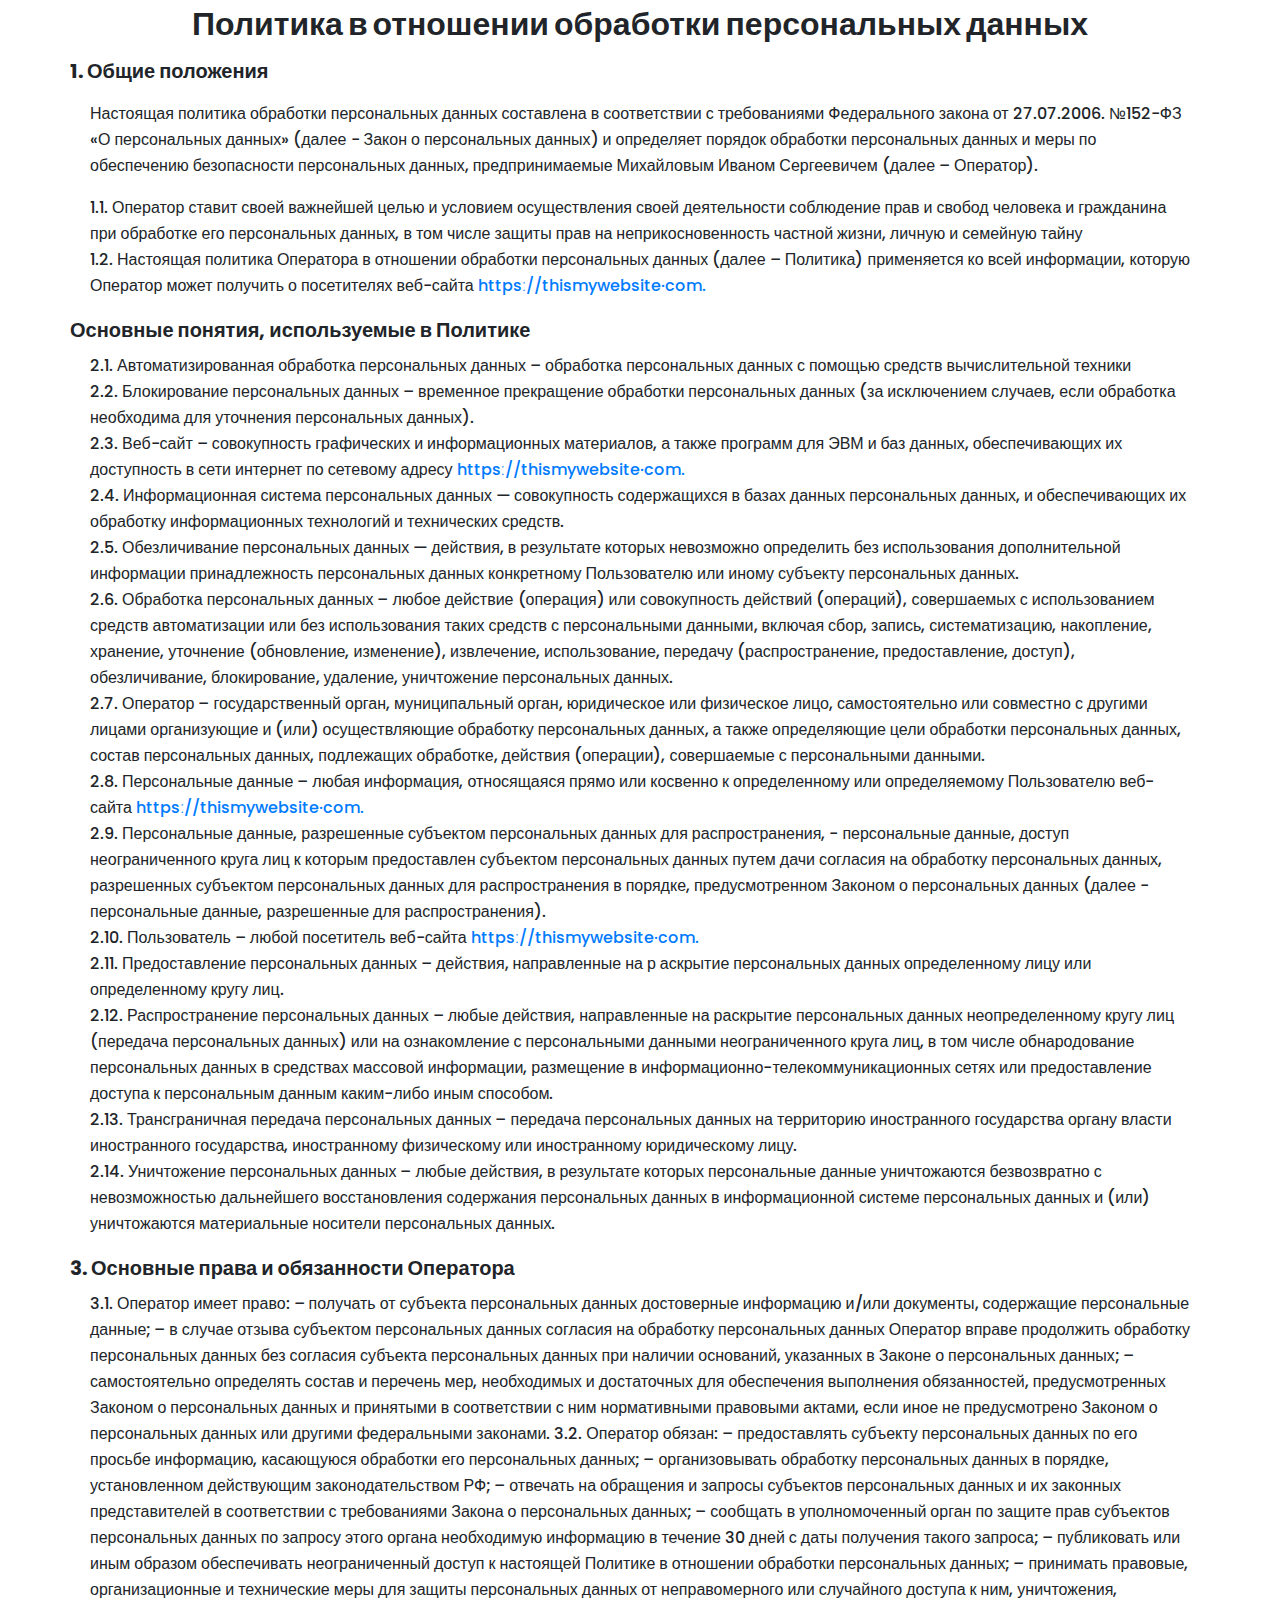
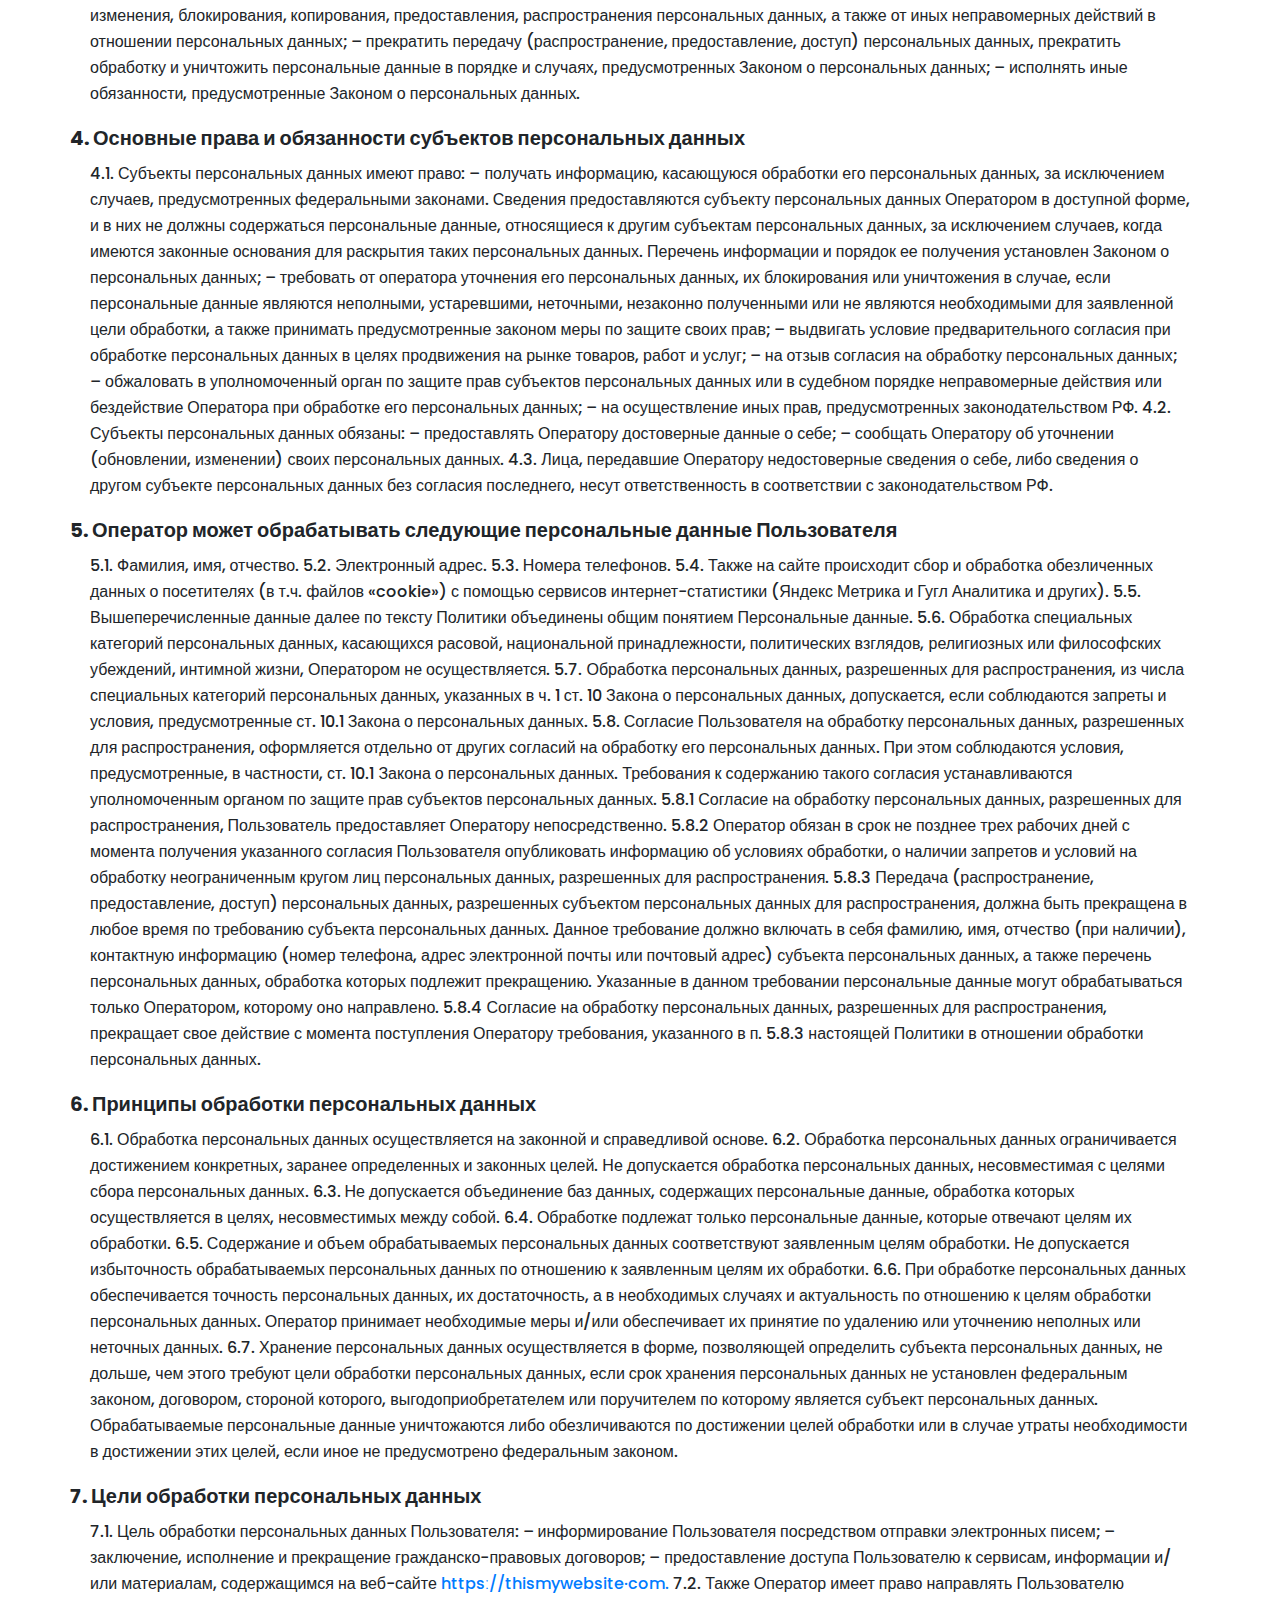
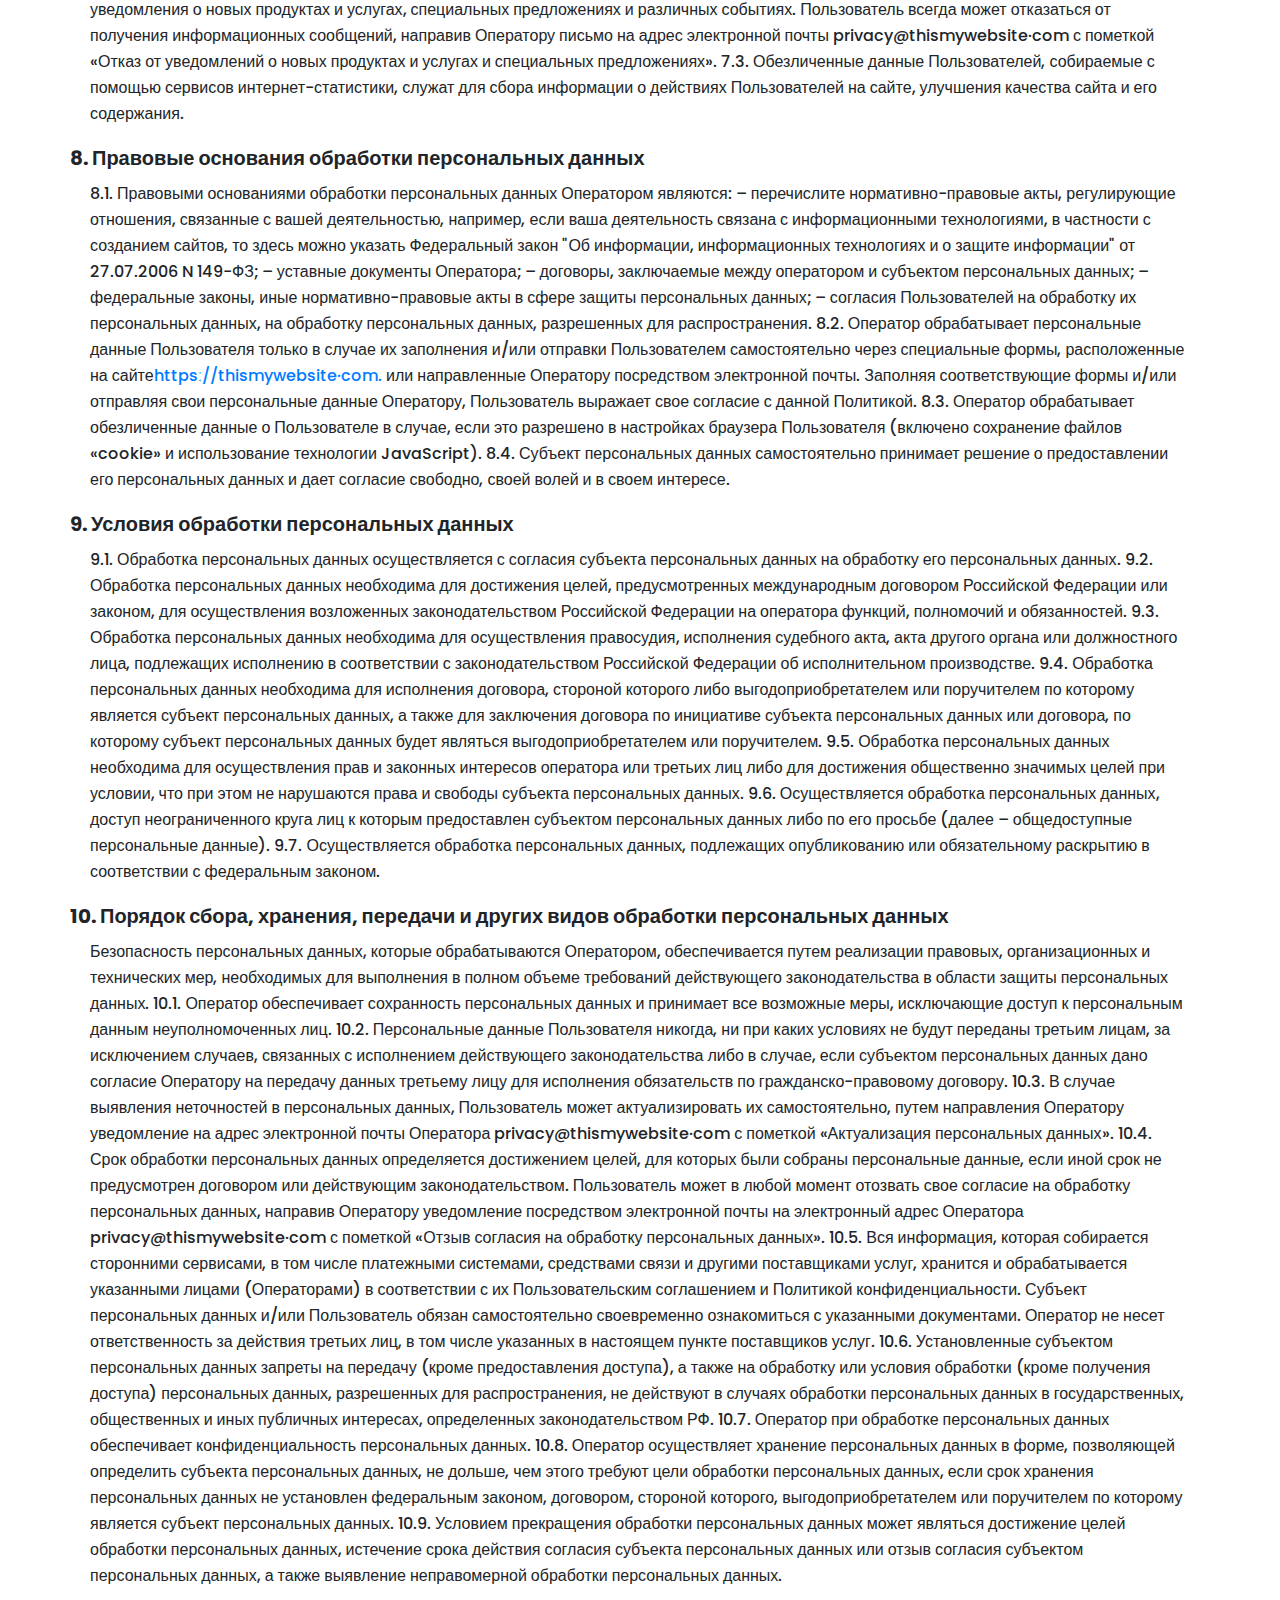
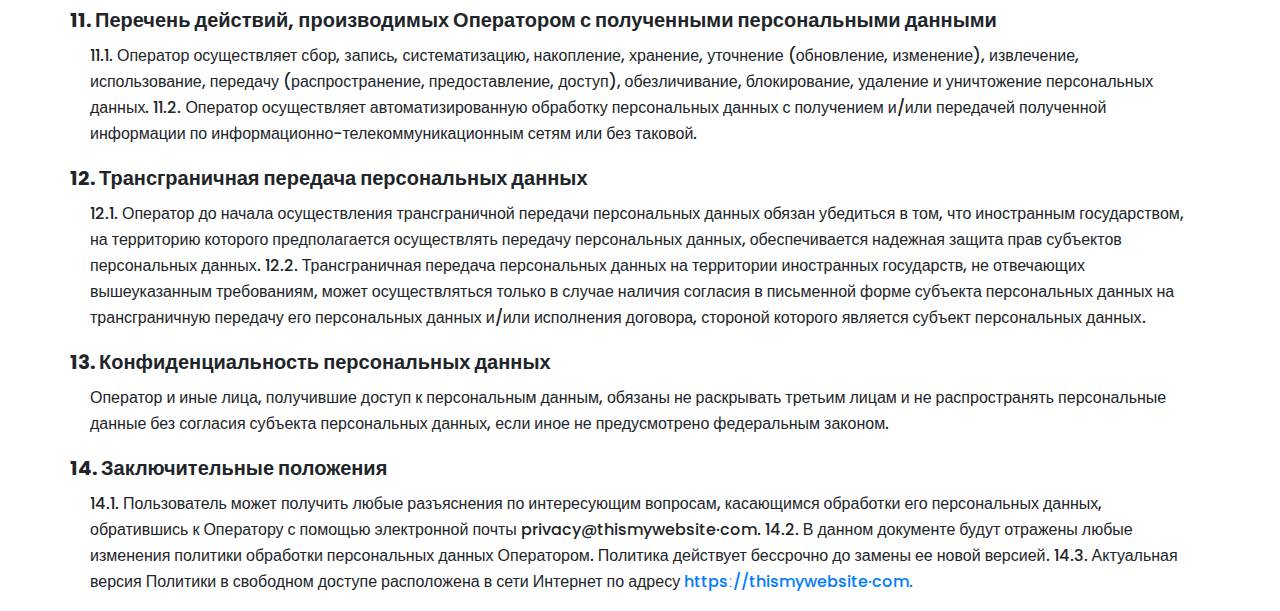
<file: policy.html>
<!DOCTYPE html><html lang="ru"><head><meta charset="UTF-8"><meta http-equiv="X-UA-Compatible" content="IE=edge"><meta name="viewport" content="width=device-width,initial-scale=1"><title>Policy</title><link rel="stylesheet" href="css/style.min.css"></head><body><section><div class="container"><h1>Политика в отношении обработки персональных данных</h1><h2>1. Общие положения</h2><div class="provisions"><p>Настоящая политика обработки персональных данных составлена в соответствии с требованиями Федерального закона от 27.07.2006. №152-ФЗ «О персональных данных» (далее - Закон о персональных данных) и определяет порядок обработки персональных данных и меры по обеспечению безопасности персональных данных, предпринимаемые Михайловым Иваном Сергеевичем (далее – Оператор).</p><p class="1">1.1. Оператор ставит своей важнейшей целью и условием осуществления своей деятельности соблюдение прав и свобод человека и гражданина при обработке его персональных данных, в том числе защиты прав на неприкосновенность частной жизни, личную и семейную тайну<br>1.2. Настоящая политика Оператора в отношении обработки персональных данных (далее – Политика) применяется ко всей информации, которую Оператор может получить о посетителях веб-сайта <a href="http://localhost:3000/">httpsː//thismywebsite·com.</a></p><h2>Основные понятия, используемые в Политике</h2><p class="2">2.1. Автоматизированная обработка персональных данных – обработка персональных данных с помощью средств вычислительной техники<br>2.2. Блокирование персональных данных – временное прекращение обработки персональных данных (за исключением случаев, если обработка необходима для уточнения персональных данных).<br>2.3. Веб-сайт – совокупность графических и информационных материалов, а также программ для ЭВМ и баз данных, обеспечивающих их доступность в сети интернет по сетевому адресу <a href="http://localhost:3000/">httpsː//thismywebsite·com.</a><br>2.4. Информационная система персональных данных — совокупность содержащихся в базах данных персональных данных, и обеспечивающих их обработку информационных технологий и технических средств.<br>2.5. Обезличивание персональных данных — действия, в результате которых невозможно определить без использования дополнительной информации принадлежность персональных данных конкретному Пользователю или иному субъекту персональных данных.<br>2.6. Обработка персональных данных – любое действие (операция) или совокупность действий (операций), совершаемых с использованием средств автоматизации или без использования таких средств с персональными данными, включая сбор, запись, систематизацию, накопление, хранение, уточнение (обновление, изменение), извлечение, использование, передачу (распространение, предоставление, доступ), обезличивание, блокирование, удаление, уничтожение персональных данных.<br>2.7. Оператор – государственный орган, муниципальный орган, юридическое или физическое лицо, самостоятельно или совместно с другими лицами организующие и (или) осуществляющие обработку персональных данных, а также определяющие цели обработки персональных данных, состав персональных данных, подлежащих обработке, действия (операции), совершаемые с персональными данными.<br>2.8. Персональные данные – любая информация, относящаяся прямо или косвенно к определенному или определяемому Пользователю веб-сайта <a href="http://localhost:3000/">httpsː//thismywebsite·com.</a><br>2.9. Персональные данные, разрешенные субъектом персональных данных для распространения, - персональные данные, доступ неограниченного круга лиц к которым предоставлен субъектом персональных данных путем дачи согласия на обработку персональных данных, разрешенных субъектом персональных данных для распространения в порядке, предусмотренном Законом о персональных данных (далее - персональные данные, разрешенные для распространения).<br>2.10. Пользователь – любой посетитель веб-сайта <a href="http://localhost:3000/">httpsː//thismywebsite·com.</a><br>2.11. Предоставление персональных данных – действия, направленные на р аскрытие персональных данных определенному лицу или определенному кругу лиц.<br>2.12. Распространение персональных данных – любые действия, направленные на раскрытие персональных данных неопределенному кругу лиц (передача персональных данных) или на ознакомление с персональными данными неограниченного круга лиц, в том числе обнародование персональных данных в средствах массовой информации, размещение в информационно-телекоммуникационных сетях или предоставление доступа к персональным данным каким-либо иным способом.<br>2.13. Трансграничная передача персональных данных – передача персональных данных на территорию иностранного государства органу власти иностранного государства, иностранному физическому или иностранному юридическому лицу.<br>2.14. Уничтожение персональных данных – любые действия, в результате которых персональные данные уничтожаются безвозвратно с невозможностью дальнейшего восстановления содержания персональных данных в информационной системе персональных данных и (или) уничтожаются материальные носители персональных данных.</p><h2>3. Основные права и обязанности Оператора</h2><p class="3">3.1. Оператор имеет право: – получать от субъекта персональных данных достоверные информацию и/или документы, содержащие персональные данные; – в случае отзыва субъектом персональных данных согласия на обработку персональных данных Оператор вправе продолжить обработку персональных данных без согласия субъекта персональных данных при наличии оснований, указанных в Законе о персональных данных; – самостоятельно определять состав и перечень мер, необходимых и достаточных для обеспечения выполнения обязанностей, предусмотренных Законом о персональных данных и принятыми в соответствии с ним нормативными правовыми актами, если иное не предусмотрено Законом о персональных данных или другими федеральными законами. 3.2. Оператор обязан: – предоставлять субъекту персональных данных по его просьбе информацию, касающуюся обработки его персональных данных; – организовывать обработку персональных данных в порядке, установленном действующим законодательством РФ; – отвечать на обращения и запросы субъектов персональных данных и их законных представителей в соответствии с требованиями Закона о персональных данных; – сообщать в уполномоченный орган по защите прав субъектов персональных данных по запросу этого органа необходимую информацию в течение 30 дней с даты получения такого запроса; – публиковать или иным образом обеспечивать неограниченный доступ к настоящей Политике в отношении обработки персональных данных; – принимать правовые, организационные и технические меры для защиты персональных данных от неправомерного или случайного доступа к ним, уничтожения, изменения, блокирования, копирования, предоставления, распространения персональных данных, а также от иных неправомерных действий в отношении персональных данных; – прекратить передачу (распространение, предоставление, доступ) персональных данных, прекратить обработку и уничтожить персональные данные в порядке и случаях, предусмотренных Законом о персональных данных; – исполнять иные обязанности, предусмотренные Законом о персональных данных.</p><h2>4. Основные права и обязанности субъектов персональных данных</h2><p class="4">4.1. Субъекты персональных данных имеют право: – получать информацию, касающуюся обработки его персональных данных, за исключением случаев, предусмотренных федеральными законами. Сведения предоставляются субъекту персональных данных Оператором в доступной форме, и в них не должны содержаться персональные данные, относящиеся к другим субъектам персональных данных, за исключением случаев, когда имеются законные основания для раскрытия таких персональных данных. Перечень информации и порядок ее получения установлен Законом о персональных данных; – требовать от оператора уточнения его персональных данных, их блокирования или уничтожения в случае, если персональные данные являются неполными, устаревшими, неточными, незаконно полученными или не являются необходимыми для заявленной цели обработки, а также принимать предусмотренные законом меры по защите своих прав; – выдвигать условие предварительного согласия при обработке персональных данных в целях продвижения на рынке товаров, работ и услуг; – на отзыв согласия на обработку персональных данных; – обжаловать в уполномоченный орган по защите прав субъектов персональных данных или в судебном порядке неправомерные действия или бездействие Оператора при обработке его персональных данных; – на осуществление иных прав, предусмотренных законодательством РФ. 4.2. Субъекты персональных данных обязаны: – предоставлять Оператору достоверные данные о себе; – сообщать Оператору об уточнении (обновлении, изменении) своих персональных данных. 4.3. Лица, передавшие Оператору недостоверные сведения о себе, либо сведения о другом субъекте персональных данных без согласия последнего, несут ответственность в соответствии с законодательством РФ.</p><h2>5. Оператор может обрабатывать следующие персональные данные Пользователя</h2><p class="5">5.1. Фамилия, имя, отчество. 5.2. Электронный адрес. 5.3. Номера телефонов. 5.4. Также на сайте происходит сбор и обработка обезличенных данных о посетителях (в т.ч. файлов «cookie») с помощью сервисов интернет-статистики (Яндекс Метрика и Гугл Аналитика и других). 5.5. Вышеперечисленные данные далее по тексту Политики объединены общим понятием Персональные данные. 5.6. Обработка специальных категорий персональных данных, касающихся расовой, национальной принадлежности, политических взглядов, религиозных или философских убеждений, интимной жизни, Оператором не осуществляется. 5.7. Обработка персональных данных, разрешенных для распространения, из числа специальных категорий персональных данных, указанных в ч. 1 ст. 10 Закона о персональных данных, допускается, если соблюдаются запреты и условия, предусмотренные ст. 10.1 Закона о персональных данных. 5.8. Согласие Пользователя на обработку персональных данных, разрешенных для распространения, оформляется отдельно от других согласий на обработку его персональных данных. При этом соблюдаются условия, предусмотренные, в частности, ст. 10.1 Закона о персональных данных. Требования к содержанию такого согласия устанавливаются уполномоченным органом по защите прав субъектов персональных данных. 5.8.1 Согласие на обработку персональных данных, разрешенных для распространения, Пользователь предоставляет Оператору непосредственно. 5.8.2 Оператор обязан в срок не позднее трех рабочих дней с момента получения указанного согласия Пользователя опубликовать информацию об условиях обработки, о наличии запретов и условий на обработку неограниченным кругом лиц персональных данных, разрешенных для распространения. 5.8.3 Передача (распространение, предоставление, доступ) персональных данных, разрешенных субъектом персональных данных для распространения, должна быть прекращена в любое время по требованию субъекта персональных данных. Данное требование должно включать в себя фамилию, имя, отчество (при наличии), контактную информацию (номер телефона, адрес электронной почты или почтовый адрес) субъекта персональных данных, а также перечень персональных данных, обработка которых подлежит прекращению. Указанные в данном требовании персональные данные могут обрабатываться только Оператором, которому оно направлено. 5.8.4 Согласие на обработку персональных данных, разрешенных для распространения, прекращает свое действие с момента поступления Оператору требования, указанного в п. 5.8.3 настоящей Политики в отношении обработки персональных данных.</p><h2>6. Принципы обработки персональных данных</h2><p class="6">6.1. Обработка персональных данных осуществляется на законной и справедливой основе. 6.2. Обработка персональных данных ограничивается достижением конкретных, заранее определенных и законных целей. Не допускается обработка персональных данных, несовместимая с целями сбора персональных данных. 6.3. Не допускается объединение баз данных, содержащих персональные данные, обработка которых осуществляется в целях, несовместимых между собой. 6.4. Обработке подлежат только персональные данные, которые отвечают целям их обработки. 6.5. Содержание и объем обрабатываемых персональных данных соответствуют заявленным целям обработки. Не допускается избыточность обрабатываемых персональных данных по отношению к заявленным целям их обработки. 6.6. При обработке персональных данных обеспечивается точность персональных данных, их достаточность, а в необходимых случаях и актуальность по отношению к целям обработки персональных данных. Оператор принимает необходимые меры и/или обеспечивает их принятие по удалению или уточнению неполных или неточных данных. 6.7. Хранение персональных данных осуществляется в форме, позволяющей определить субъекта персональных данных, не дольше, чем этого требуют цели обработки персональных данных, если срок хранения персональных данных не установлен федеральным законом, договором, стороной которого, выгодоприобретателем или поручителем по которому является субъект персональных данных. Обрабатываемые персональные данные уничтожаются либо обезличиваются по достижении целей обработки или в случае утраты необходимости в достижении этих целей, если иное не предусмотрено федеральным законом.</p><h2>7. Цели обработки персональных данных</h2><p class="7">7.1. Цель обработки персональных данных Пользователя: – информирование Пользователя посредством отправки электронных писем; – заключение, исполнение и прекращение гражданско-правовых договоров; – предоставление доступа Пользователю к сервисам, информации и/или материалам, содержащимся на веб-сайте <a href="http://localhost:3000/">httpsː//thismywebsite·com.</a> 7.2. Также Оператор имеет право направлять Пользователю уведомления о новых продуктах и услугах, специальных предложениях и различных событиях. Пользователь всегда может отказаться от получения информационных сообщений, направив Оператору письмо на адрес электронной почты privacy@thismywebsite·com с пометкой «Отказ от уведомлений о новых продуктах и услугах и специальных предложениях». 7.3. Обезличенные данные Пользователей, собираемые с помощью сервисов интернет-статистики, служат для сбора информации о действиях Пользователей на сайте, улучшения качества сайта и его содержания.</p><h2>8. Правовые основания обработки персональных данных</h2><p class="8">8.1. Правовыми основаниями обработки персональных данных Оператором являются: – перечислите нормативно-правовые акты, регулирующие отношения, связанные с вашей деятельностью, например, если ваша деятельность связана с информационными технологиями, в частности с созданием сайтов, то здесь можно указать Федеральный закон "Об информации, информационных технологиях и о защите информации" от 27.07.2006 N 149-ФЗ; – уставные документы Оператора; – договоры, заключаемые между оператором и субъектом персональных данных; – федеральные законы, иные нормативно-правовые акты в сфере защиты персональных данных; – согласия Пользователей на обработку их персональных данных, на обработку персональных данных, разрешенных для распространения. 8.2. Оператор обрабатывает персональные данные Пользователя только в случае их заполнения и/или отправки Пользователем самостоятельно через специальные формы, расположенные на сайте<a href="http://localhost:3000/">httpsː//thismywebsite·com.</a> или направленные Оператору посредством электронной почты. Заполняя соответствующие формы и/или отправляя свои персональные данные Оператору, Пользователь выражает свое согласие с данной Политикой. 8.3. Оператор обрабатывает обезличенные данные о Пользователе в случае, если это разрешено в настройках браузера Пользователя (включено сохранение файлов «cookie» и использование технологии JavaScript). 8.4. Субъект персональных данных самостоятельно принимает решение о предоставлении его персональных данных и дает согласие свободно, своей волей и в своем интересе.</p><h2>9. Условия обработки персональных данных</h2><p class="9">9.1. Обработка персональных данных осуществляется с согласия субъекта персональных данных на обработку его персональных данных. 9.2. Обработка персональных данных необходима для достижения целей, предусмотренных международным договором Российской Федерации или законом, для осуществления возложенных законодательством Российской Федерации на оператора функций, полномочий и обязанностей. 9.3. Обработка персональных данных необходима для осуществления правосудия, исполнения судебного акта, акта другого органа или должностного лица, подлежащих исполнению в соответствии с законодательством Российской Федерации об исполнительном производстве. 9.4. Обработка персональных данных необходима для исполнения договора, стороной которого либо выгодоприобретателем или поручителем по которому является субъект персональных данных, а также для заключения договора по инициативе субъекта персональных данных или договора, по которому субъект персональных данных будет являться выгодоприобретателем или поручителем. 9.5. Обработка персональных данных необходима для осуществления прав и законных интересов оператора или третьих лиц либо для достижения общественно значимых целей при условии, что при этом не нарушаются права и свободы субъекта персональных данных. 9.6. Осуществляется обработка персональных данных, доступ неограниченного круга лиц к которым предоставлен субъектом персональных данных либо по его просьбе (далее – общедоступные персональные данные). 9.7. Осуществляется обработка персональных данных, подлежащих опубликованию или обязательному раскрытию в соответствии с федеральным законом.</p><h2>10. Порядок сбора, хранения, передачи и других видов обработки персональных данных</h2><p class="10">Безопасность персональных данных, которые обрабатываются Оператором, обеспечивается путем реализации правовых, организационных и технических мер, необходимых для выполнения в полном объеме требований действующего законодательства в области защиты персональных данных. 10.1. Оператор обеспечивает сохранность персональных данных и принимает все возможные меры, исключающие доступ к персональным данным неуполномоченных лиц. 10.2. Персональные данные Пользователя никогда, ни при каких условиях не будут переданы третьим лицам, за исключением случаев, связанных с исполнением действующего законодательства либо в случае, если субъектом персональных данных дано согласие Оператору на передачу данных третьему лицу для исполнения обязательств по гражданско-правовому договору. 10.3. В случае выявления неточностей в персональных данных, Пользователь может актуализировать их самостоятельно, путем направления Оператору уведомление на адрес электронной почты Оператора privacy@thismywebsite·com с пометкой «Актуализация персональных данных». 10.4. Срок обработки персональных данных определяется достижением целей, для которых были собраны персональные данные, если иной срок не предусмотрен договором или действующим законодательством. Пользователь может в любой момент отозвать свое согласие на обработку персональных данных, направив Оператору уведомление посредством электронной почты на электронный адрес Оператора privacy@thismywebsite·com с пометкой «Отзыв согласия на обработку персональных данных». 10.5. Вся информация, которая собирается сторонними сервисами, в том числе платежными системами, средствами связи и другими поставщиками услуг, хранится и обрабатывается указанными лицами (Операторами) в соответствии с их Пользовательским соглашением и Политикой конфиденциальности. Субъект персональных данных и/или Пользователь обязан самостоятельно своевременно ознакомиться с указанными документами. Оператор не несет ответственность за действия третьих лиц, в том числе указанных в настоящем пункте поставщиков услуг. 10.6. Установленные субъектом персональных данных запреты на передачу (кроме предоставления доступа), а также на обработку или условия обработки (кроме получения доступа) персональных данных, разрешенных для распространения, не действуют в случаях обработки персональных данных в государственных, общественных и иных публичных интересах, определенных законодательством РФ. 10.7. Оператор при обработке персональных данных обеспечивает конфиденциальность персональных данных. 10.8. Оператор осуществляет хранение персональных данных в форме, позволяющей определить субъекта персональных данных, не дольше, чем этого требуют цели обработки персональных данных, если срок хранения персональных данных не установлен федеральным законом, договором, стороной которого, выгодоприобретателем или поручителем по которому является субъект персональных данных. 10.9. Условием прекращения обработки персональных данных может являться достижение целей обработки персональных данных, истечение срока действия согласия субъекта персональных данных или отзыв согласия субъектом персональных данных, а также выявление неправомерной обработки персональных данных.</p><h2>11. Перечень действий, производимых Оператором с полученными персональными данными</h2><p class="11">11.1. Оператор осуществляет сбор, запись, систематизацию, накопление, хранение, уточнение (обновление, изменение), извлечение, использование, передачу (распространение, предоставление, доступ), обезличивание, блокирование, удаление и уничтожение персональных данных. 11.2. Оператор осуществляет автоматизированную обработку персональных данных с получением и/или передачей полученной информации по информационно-телекоммуникационным сетям или без таковой.</p><h2>12. Трансграничная передача персональных данных</h2><p class="12">12.1. Оператор до начала осуществления трансграничной передачи персональных данных обязан убедиться в том, что иностранным государством, на территорию которого предполагается осуществлять передачу персональных данных, обеспечивается надежная защита прав субъектов персональных данных. 12.2. Трансграничная передача персональных данных на территории иностранных государств, не отвечающих вышеуказанным требованиям, может осуществляться только в случае наличия согласия в письменной форме субъекта персональных данных на трансграничную передачу его персональных данных и/или исполнения договора, стороной которого является субъект персональных данных.</p><h2>13. Конфиденциальность персональных данных</h2><p class="13">Оператор и иные лица, получившие доступ к персональным данным, обязаны не раскрывать третьим лицам и не распространять персональные данные без согласия субъекта персональных данных, если иное не предусмотрено федеральным законом.</p><h2>14. Заключительные положения</h2><p class="14">14.1. Пользователь может получить любые разъяснения по интересующим вопросам, касающимся обработки его персональных данных, обратившись к Оператору с помощью электронной почты privacy@thismywebsite·com. 14.2. В данном документе будут отражены любые изменения политики обработки персональных данных Оператором. Политика действует бессрочно до замены ее новой версией. 14.3. Актуальная версия Политики в свободном доступе расположена в сети Интернет по адресу <a href="http://localhost:3000/">httpsː//thismywebsite·com.</a></p></div></div></section></body></html>
</file>
<file: css/style.min.css>
/*!
 * Bootstrap Reboot v4.3.1 (https://getbootstrap.com/)
 * Copyright 2011-2019 The Bootstrap Authors
 * Copyright 2011-2019 Twitter, Inc.
 * Licensed under MIT (https://github.com/twbs/bootstrap/blob/master/LICENSE)
 * Forked from Normalize.css, licensed MIT (https://github.com/necolas/normalize.css/blob/master/LICENSE.md)
 */@import url(https://fonts.googleapis.com/css2?family=Poppins:wght@500;700&display=swap);*,::after,::before{box-sizing:border-box}html{font-family:sans-serif;line-height:1.15;-webkit-text-size-adjust:100%;-webkit-tap-highlight-color:transparent}article,aside,figcaption,figure,footer,header,hgroup,main,nav,section{display:block}body{margin:0;font-family:-apple-system,BlinkMacSystemFont,"Segoe UI",Roboto,"Helvetica Neue",Arial,"Noto Sans",sans-serif,"Apple Color Emoji","Segoe UI Emoji","Segoe UI Symbol","Noto Color Emoji";font-size:1rem;font-weight:400;line-height:1.5;color:#212529;text-align:left;background-color:#fff}[tabindex="-1"]:focus{outline:0!important}hr{box-sizing:content-box;height:0;overflow:visible}h1,h2,h3,h4,h5,h6{margin-top:0;margin-bottom:.5rem}p{margin-top:0;margin-bottom:1rem}abbr[data-original-title],abbr[title]{text-decoration:underline;-webkit-text-decoration:underline dotted;text-decoration:underline dotted;cursor:help;border-bottom:0;-webkit-text-decoration-skip-ink:none;text-decoration-skip-ink:none}address{margin-bottom:1rem;font-style:normal;line-height:inherit}dl,ol,ul{margin-top:0;margin-bottom:1rem}ol ol,ol ul,ul ol,ul ul{margin-bottom:0}dt{font-weight:700}dd{margin-bottom:.5rem;margin-left:0}blockquote{margin:0 0 1rem}b,strong{font-weight:bolder}small{font-size:80%}sub,sup{position:relative;font-size:75%;line-height:0;vertical-align:baseline}sub{bottom:-.25em}sup{top:-.5em}a{color:#007bff;text-decoration:none;background-color:transparent}a:hover{color:#0056b3;text-decoration:underline}a:not([href]):not([tabindex]){color:inherit;text-decoration:none}a:not([href]):not([tabindex]):focus,a:not([href]):not([tabindex]):hover{color:inherit;text-decoration:none}a:not([href]):not([tabindex]):focus{outline:0}code,kbd,pre,samp{font-family:SFMono-Regular,Menlo,Monaco,Consolas,"Liberation Mono","Courier New",monospace;font-size:1em}pre{margin-top:0;margin-bottom:1rem;overflow:auto}figure{margin:0 0 1rem}img{vertical-align:middle;border-style:none}svg{overflow:hidden;vertical-align:middle}table{border-collapse:collapse}caption{padding-top:.75rem;padding-bottom:.75rem;color:#6c757d;text-align:left;caption-side:bottom}th{text-align:inherit}label{display:inline-block;margin-bottom:.5rem}button{border-radius:0}button:focus{outline:1px dotted;outline:5px auto -webkit-focus-ring-color}button,input,optgroup,select,textarea{margin:0;font-family:inherit;font-size:inherit;line-height:inherit}button,input{overflow:visible}button,select{text-transform:none}select{word-wrap:normal}[type=button],[type=reset],[type=submit],button{-webkit-appearance:button}[type=button]:not(:disabled),[type=reset]:not(:disabled),[type=submit]:not(:disabled),button:not(:disabled){cursor:pointer}[type=button]::-moz-focus-inner,[type=reset]::-moz-focus-inner,[type=submit]::-moz-focus-inner,button::-moz-focus-inner{padding:0;border-style:none}input[type=checkbox],input[type=radio]{box-sizing:border-box;padding:0}input[type=date],input[type=datetime-local],input[type=month],input[type=time]{-webkit-appearance:listbox}textarea{overflow:auto;resize:vertical}fieldset{min-width:0;padding:0;margin:0;border:0}legend{display:block;width:100%;max-width:100%;padding:0;margin-bottom:.5rem;font-size:1.5rem;line-height:inherit;color:inherit;white-space:normal}progress{vertical-align:baseline}[type=number]::-webkit-inner-spin-button,[type=number]::-webkit-outer-spin-button{height:auto}[type=search]{outline-offset:-2px;-webkit-appearance:none}[type=search]::-webkit-search-decoration{-webkit-appearance:none}::-webkit-file-upload-button{font:inherit;-webkit-appearance:button}output{display:inline-block}summary{display:list-item;cursor:pointer}template{display:none}[hidden]{display:none!important}.promo{min-height:100vh;position:relative;background:url(../img/promo.jpg) no-repeat 50%/cover;padding-top:350px;padding-right:200px}.promo h1{text-align:inherit}.promo__title{width:535px;margin-top:10px}.promo__subtitle{z-index:2;padding-left:10px;position:relative}.promo__subtitle:before{content:"";position:absolute;z-index:-1;top:-25%;left:0;width:36px;height:36px;border-radius:100%;background:#ffa501}.promo__btns{margin-top:25px;display:flex;width:250px;align-items:center;justify-content:space-between}.promo__link{font-weight:700;color:#000}.promo__link-about{position:relative;z-index:2;font-weight:700;color:#000}.promo__link-about:before{content:"";position:absolute;z-index:-1;top:-25%;left:0;width:36px;height:36px;border-radius:100%;background:#ffa501}.promo__link:hover{color:#000;text-decoration:none}.title{font-weight:900;font-size:36px;line-height:64px}.title_fz14{font-size:14px;line-height:21px}.title_fz16{font-size:16px;line-height:24px}.title_fz48{font-size:48px}.title_fz36{font-size:36px}.title_fz20{line-height:30px;font-size:20px}.title__section-title{position:relative;text-align:center}.title__section-title:before{content:"";position:absolute;z-index:-1;top:-25%;left:0;width:36px;height:36px;border-radius:100%;background:#ffa501}.title__section-title:before{top:-5px;left:50%;transform:translateX(-50%)}.title__section-subtitle{text-align:center}.btn{height:45px;background:#ffa501;box-shadow:0 4px 4px rgba(0,0,0,.15);padding:12px 25px}.sidepanel{position:fixed;top:230px;left:15px;display:flex;flex-direction:column;justify-content:space-between;align-items:center;height:340px;z-index:3}.sidepanel__link:hover svg path{fill:#ffa501}.sidepanel__divider{width:2px;height:70px;background-color:#000}.sidepanel__text{height:150px;width:25px}.sidepanel__text span{transform:rotate(-90deg) translate(-30%,-260%);display:block;width:150px}.hamburger{position:absolute;top:20px;right:30px;height:21px;display:flex;flex-direction:column;justify-content:space-between;align-items:flex-end;cursor:pointer}.hamburger span{display:block;width:30px;height:3px;background:#151812}.hamburger span.long{width:36px}.menu{position:fixed;top:0;left:-100%;width:100%;height:100vh;z-index:10;visibility:hidden;opacity:0;transition:all .6s}.menu.active{left:0;visibility:visible;opacity:1}.menu__block{position:relative;width:345px;background-color:#ffa501;height:100%;padding-top:140px;padding-left:40px;transition:all .6s;z-index:10}.menu__close{position:absolute;top:25px;right:25px;cursor:pointer}.menu__list{list-style-type:none;padding-left:35px}.menu__link{position:relative;font-size:24px;line-height:36px;font-weight:700;margin-bottom:15px}.menu__link:before{content:"";position:absolute;left:-35px;top:10px;width:15px;height:15px;border-radius:100%;border:1px solid #000;transition:.3s}.menu__link:hover:before{background-color:#fff}.menu__link a{color:#fff}.menu__social{width:90px;position:absolute;bottom:50px;left:50%;transform:translateX(-50%);display:flex;justify-content:space-between;align-items:center}.menu__overlay{top:0;position:fixed;left:0;width:100%;height:100%;background-color:#fff;opacity:.75}.about{padding-top:120px}.about__wrapper{display:grid;grid-template-columns:400px 670px;grid-template-rows:minmax(245px,auto) minmax(255px,auto);grid-auto-rows:minmax(245px,auto);-moz-column-gap:70px;column-gap:70px;row-gap:40px}.about__photo{grid-row:1/3}.about__photo img{width:100%;height:100%;-o-object-fit:cover;object-fit:cover}.about__descr{padding-top:6px}.about__descr .divider{margin:0}.about__title{position:relative;padding:1px 0 0 12px}.about__title:before{content:"";position:absolute;z-index:-1;top:-25%;left:0;width:36px;height:36px;border-radius:100%;background:#ffa501}.about__text{margin-top:20px;font-size:14px;line-height:21px;color:#000}.about__skills{display:grid;grid-template:repeat(2,minmax(115px,auto))/repeat(2,260px);grid-auto-rows:1fr;-moz-column-gap:50px;column-gap:50px;row-gap:20px}.about__skills-item{display:grid;grid-template-columns:40px 200px;-moz-column-gap:20px;column-gap:20px}.about__skills-item img{position:relative}.about__skills-item img:before{content:"";position:absolute;z-index:-1;top:-25%;left:0;width:36px;height:36px;border-radius:100%;background:#ffa501}.about__skills-circle{position:relative;padding:15px 0 0 15px}.about__skills-circle:before{content:"";position:absolute;z-index:-1;top:-25%;left:0;width:36px;height:36px;border-radius:100%;background:#ffa501}.about__skills-circle:before{top:0}.about__skills-text{margin-top:5px;font-size:12px;line-height:18px}.resume{padding-top:120px}.resume__wrapper{padding:60px 65px 0 65px;display:grid;grid-template-columns:repeat(2,425px);-moz-column-gap:135px;column-gap:135px}.resume__column-title{padding-left:35px;position:relative}.resume__column-title:before{position:absolute;content:"";width:15px;height:15px;background:#ffa501;border-radius:100%;left:-7px;top:50%;transform:translateY(-50%)}.resume__column ul{list-style-type:none}.resume__column ul li{position:relative}.resume__column ul li:after{content:"";width:1px;height:calc(100% + 16px);position:absolute;top:-16px;left:0;background-color:#000}.resume__item{position:relative}.resume__item:before{content:"";height:1px;width:45px;position:absolute;background-color:#000;top:68px}.resume__item-head{position:relative;padding:45px 0 0 100px}.resume__item-head h4{margin-bottom:0}.resume__item-body{padding-left:43px;margin-top:12px}.resume__item-icon{position:absolute;top:50px;left:45px}.resume__item-icon:before{content:"";position:absolute;z-index:-1;top:-25%;left:0;width:36px;height:36px;border-radius:100%;background:#ffa501}.resume__item-icon img{position:absolute;left:17px;top:14px}.resume__item-location{font-size:12px;line-height:18px}.resume__item-body{font-size:12px;line-height:18px}.skills{padding-top:120px}.skills__subtitle{text-align:center}.skills__item{border:1px solid;padding-top:20px;display:grid;text-align:center}.skills__descr{font-weight:500;font-size:14px;line-height:18px}.skills__wrapper{display:grid;grid-template-columns:repeat(3,270px);grid-template-rows:minmax(270px,auto);-moz-column-gap:50px;column-gap:50px;padding-top:60px;grid-auto-rows:260px;justify-content:space-evenly}.skills__ratings{margin-top:120px;display:grid;grid-template:repeat(2,minmax(70px,auto))/repeat(3,350px);-moz-column-gap:45px;column-gap:45px;row-gap:35px}.skills__ratings-title{position:relative;padding:1px 0 0 12px}.skills__ratings-title:before{content:"";position:absolute;z-index:-1;top:-25%;left:0;width:36px;height:36px;border-radius:100%;background:#ffa501}.skills__ratings-item{display:grid;grid-template:minmax(21px,auto) 14px/minmax(310px,35px);justify-content:space-between;align-content:space-between}.skills__ratings-counter{font-size:14px;line-height:21px}.skills__ratings-line{width:350px;height:14px;background-color:#e8e4de;border-radius:4px;grid-column:1/3}.skills__ratings-line span{display:block;height:100%;background-color:#ffa501;border-radius:4px}.portfolio{padding-top:120px}.portfolio__wrapper{margin-top:60px;display:grid;grid-template:repeat(2,280px)/repeat(4,280px);grid-auto-rows:280px;gap:5px}.portfolio__wrapper .vertical{grid-row:1/3;grid-column:4/5}.portfolio__wrapper .horizont{grid-column:2/4;grid-row:2/3}.portfolio__item{transition:all .6s}.portfolio__item img{width:100%;height:100%;-o-object-fit:cover;object-fit:cover}.portfolio__item:hover{transform:scale(.9)}.price{padding-top:60px}.price__wrapper{margin-top:60px;padding:0 60px;display:grid;grid-template:repeat(3,minmax(45px,auto))/repeat(2,365px);grid-auto-rows:minmax(45px,auto);row-gap:15px;justify-content:space-between}.price__wrapper-item{position:relative;display:grid;grid-template:minmax(21px,auto)/200px 120px;justify-content:space-between;align-content:space-between}.price__wrapper-item:before{content:"";position:absolute;z-index:-1;top:-25%;left:0;width:36px;height:36px;border-radius:100%;background:#ffa501}.price__wrapper-item:before{content:"";top:3px;left:-20px;width:15px;height:15px;background-color:#ffa501;border-radius:100%;position:absolute}.price__descr{font-weight:500;font-size:12px;line-height:18px;grid-column:1/3}.price__money{font-size:14px;line-height:21px;font-weight:700}.contacts{padding:120px 0 90px 0}.contacts__wrapper{padding:0 35px 0 52px;display:grid;grid-template-columns:400px 585px;justify-content:space-between}.contacts__photo img{width:100%;height:100%;-o-object-fit:cover;object-fit:cover}.contacts__descr{padding-top:6px}.contacts__descr .divider{margin:0}.contacts__title{position:relative;padding:1px 0 0 12px}.contacts__title:before{content:"";position:absolute;z-index:-1;top:-25%;left:0;width:36px;height:36px;border-radius:100%;background:#ffa501}.contacts__social,.contacts__text{margin-top:20px}.contacts__link{margin-right:25px}.contacts__link img{min-width:30px;max-height:30px}.contacts__form{margin-top:30px;display:grid;grid-template:repeat(2,minmax(50px,auto))/repeat(2,250px);justify-content:space-between;row-gap:27px}.contacts__form label{display:block;position:absolute;height:18px;padding:0 8px;font-size:12px;background-color:#fff;margin-bottom:0;top:-9px;left:12px}.contacts__triggers{grid-column:1/3;display:grid;grid-template-columns:repeat(2,auto);-moz-column-gap:35px;column-gap:35px}.contacts__policy{font-size:12px;line-height:14px;display:flex;align-items:center}.contacts__policy input{margin-right:10px}.contacts__input{position:relative}.contacts__input input{width:100%;height:100%;padding:0 20px;font-size:12px}.contacts__textarea{grid-column:1/3;position:relative}.contacts__textarea textarea{width:100%;height:100%;resize:none;padding:20px;font-size:12px}.contacts__btn{border:none;font-weight:700;font-size:14;line-height:21px}h1{font-weight:900;text-align:center}h2{font-size:20px;font-weight:700}.provisions{margin-top:15px}.provisions p{padding:0 20px 0 20px;line-height:26px;font-size:16px;font-weight:500}@media(max-width:1439px){.promo h1{text-align:inherit}.sidepanel{display:none}}@media(max-width:1200px){.promo h1{text-align:inherit}.container{max-width:960px}.about__skills{-moz-column-gap:20px;column-gap:20px;grid-template:repeat(2,minmax(115px,auto))/repeat(2,250px)}.about__skills-item{grid-template-columns:40px 195px;-moz-column-gap:15px;column-gap:15px}.about__wrapper{grid-template-columns:400px 520px;-moz-column-gap:40px;column-gap:40px}.resume__wrapper{grid-template-columns:repeat(2,347px);-moz-column-gap:135px;column-gap:135px}.skills__wrapper{grid-template-columns:repeat(auto-fit,270px)}.skills__ratings{grid-template:repeat(2,minmax(58px,auto))/repeat(3,307px);-moz-column-gap:18px;column-gap:18px}.skills__ratings-line{width:269px}.skills__ratings-item{justify-content:space-evenly;grid-template:minmax(21px,auto) 14px/minmax(221px,35px)}.portfolio__wrapper{grid-template-columns:repeat(auto-fit,280px);grid-auto-rows:280px;justify-content:space-around;row-gap:30px}.portfolio__wrapper .horizont,.portfolio__wrapper .vertical{grid-row:unset;grid-column:unset}.contacts__wrapper{padding:0;grid-template-columns:400px 520px}.contacts__form{grid-template:repeat(2,minmax(50px,auto))/repeat(2,250px)}}@media(max-width:992px){.promo h1{text-align:inherit}.container{max-width:720px}.title_fz36{font-size:30px}.about__skills{grid-template-columns:380px;grid-auto-rows:minmax(115px,auto)}.about__skills-item{grid-template-columns:30px 311px;-moz-column-gap:15px;column-gap:15px}.about__wrapper{grid-template-columns:330px 350px}.resume__wrapper{padding:60px 35px 0 35px;grid-template-columns:repeat(2,318px);-moz-column-gap:20px;column-gap:20px}.skills__wrapper{row-gap:15px;grid-template-columns:repeat(auto-fit,270px);-moz-column-gap:38px;column-gap:38px}.skills__ratings{grid-template:repeat(2,minmax(58px,auto))/repeat(3,228px)}.skills__ratings-line{width:200px}.skills__ratings-item{justify-content:space-evenly;grid-template:minmax(21px,auto) 14px/minmax(161px,35px)}.price__wrapper{grid-template-columns:repeat(auto-fit,330px);padding:0}.contacts{padding:40px 0 90px 0}.contacts__wrapper{grid-template-columns:0 629px}.contacts__form{margin-top:25px}}@media(max-width:768px){.promo h1{text-align:inherit}.container{max-width:540px}.title_fz48{font-size:28px}.promo h1{text-align:inherit}.promo__title{width:300px;line-height:39px}.about{padding-top:40px}.about__photo{grid-row:unset}.about__photo img{-o-object-position:0 -29px;object-position:0 -29px}.about__wrapper{grid-template:400px auto auto/1fr}.about__skills{grid-template-columns:repeat(2,260px)}.about__skills-item{grid-template-columns:40px 200px;-moz-column-gap:20px;column-gap:20px}.resume__wrapper{grid-template-columns:repeat(1,466px);-moz-column-gap:20px;column-gap:20px;align-items:center;justify-content:center}.skills__wrapper{row-gap:15px;grid-template-columns:repeat(auto-fit,270px);-moz-column-gap:15px;column-gap:15px}.skills__ratings{grid-template:repeat(2,minmax(58px,auto))/repeat(3,175px);-moz-column-gap:5px;column-gap:5px}.skills__ratings-line{width:150px}.skills__ratings-item{justify-content:space-between;grid-template:minmax(21px,auto) 14px/minmax(100px,35px)}.portfolio{padding-top:40px}.price__wrapper{justify-content:center;margin-top:20px}.contacts{padding-top:40px}.contacts__photo{display:none}.contacts__wrapper{grid-template-columns:1fr}.contacts__form{grid-template:repeat(2,minmax(50px,auto))/repeat(2,250px)}}@media(max-width:576px){.container{max-width:100%;padding:0 10px}.title_fz48{font-size:26px}.title_fz36{font-size:24px}.hamburger{right:20px}.menu__block{width:250px;padding-left:20px}.promo{background:url(../img/promokid.jpeg) no-repeat 58.5%/cover}.promo__btns{margin-top:30px}.promo__link{color:#fff}.promo__link-about{color:#fff}.promo__title{color:#fff}.promo__subtitle{color:#fff}.about__wrapper{grid-template:340px auto auto/1fr}.about__skills{grid-template-columns:1fr}.resume__wrapper{grid-template-columns:repeat(1,290px);padding:60px 35px 0 24px;grid-template-rows:minmax(191px)}.skills .title{line-height:36px}.skills .title_fz14{line-height:21px}.skills__wrapper{row-gap:15px;padding-top:20px;grid-template-columns:repeat(auto-fit,270px)}.skills__item{text-align:start;padding:30px 30px 25px 30px}.skills__descr{font-size:12px}.skills__ratings{justify-content:space-around;grid-template:repeat(2,minmax(69px,auto))/repeat(1,300px);margin-top:40px}.skills__ratings-line{width:300px}.skills__ratings-item{grid-template:minmax(21px,auto) 14px/minmax(264px,10px)}.skills__ratings-counter{font-size:14px;line-height:36px}.price__wrapper{grid-template-columns:repeat(auto-fit,295px)}.contacts{padding-bottom:50px}.contacts__form{grid-template:repeat(3,minmax(50px,auto))/1fr}.contacts__textarea{grid-column:unset;width:100%}.contacts__triggers{grid-column:unset;grid-template-columns:1fr;-moz-column-gap:unset;column-gap:unset;row-gap:20px}.contacts__btn{order:2;margin:0 auto}.contacts__policy{width:180px;margin:0 auto;line-height:18px}}*{font-family:Poppins,sans-serif;margin:0;padding:0}.container{width:1140px;margin:0 auto}.divider{width:60px;height:3px;background-color:#ffa501;margin:25px auto 0 auto}
</file>
